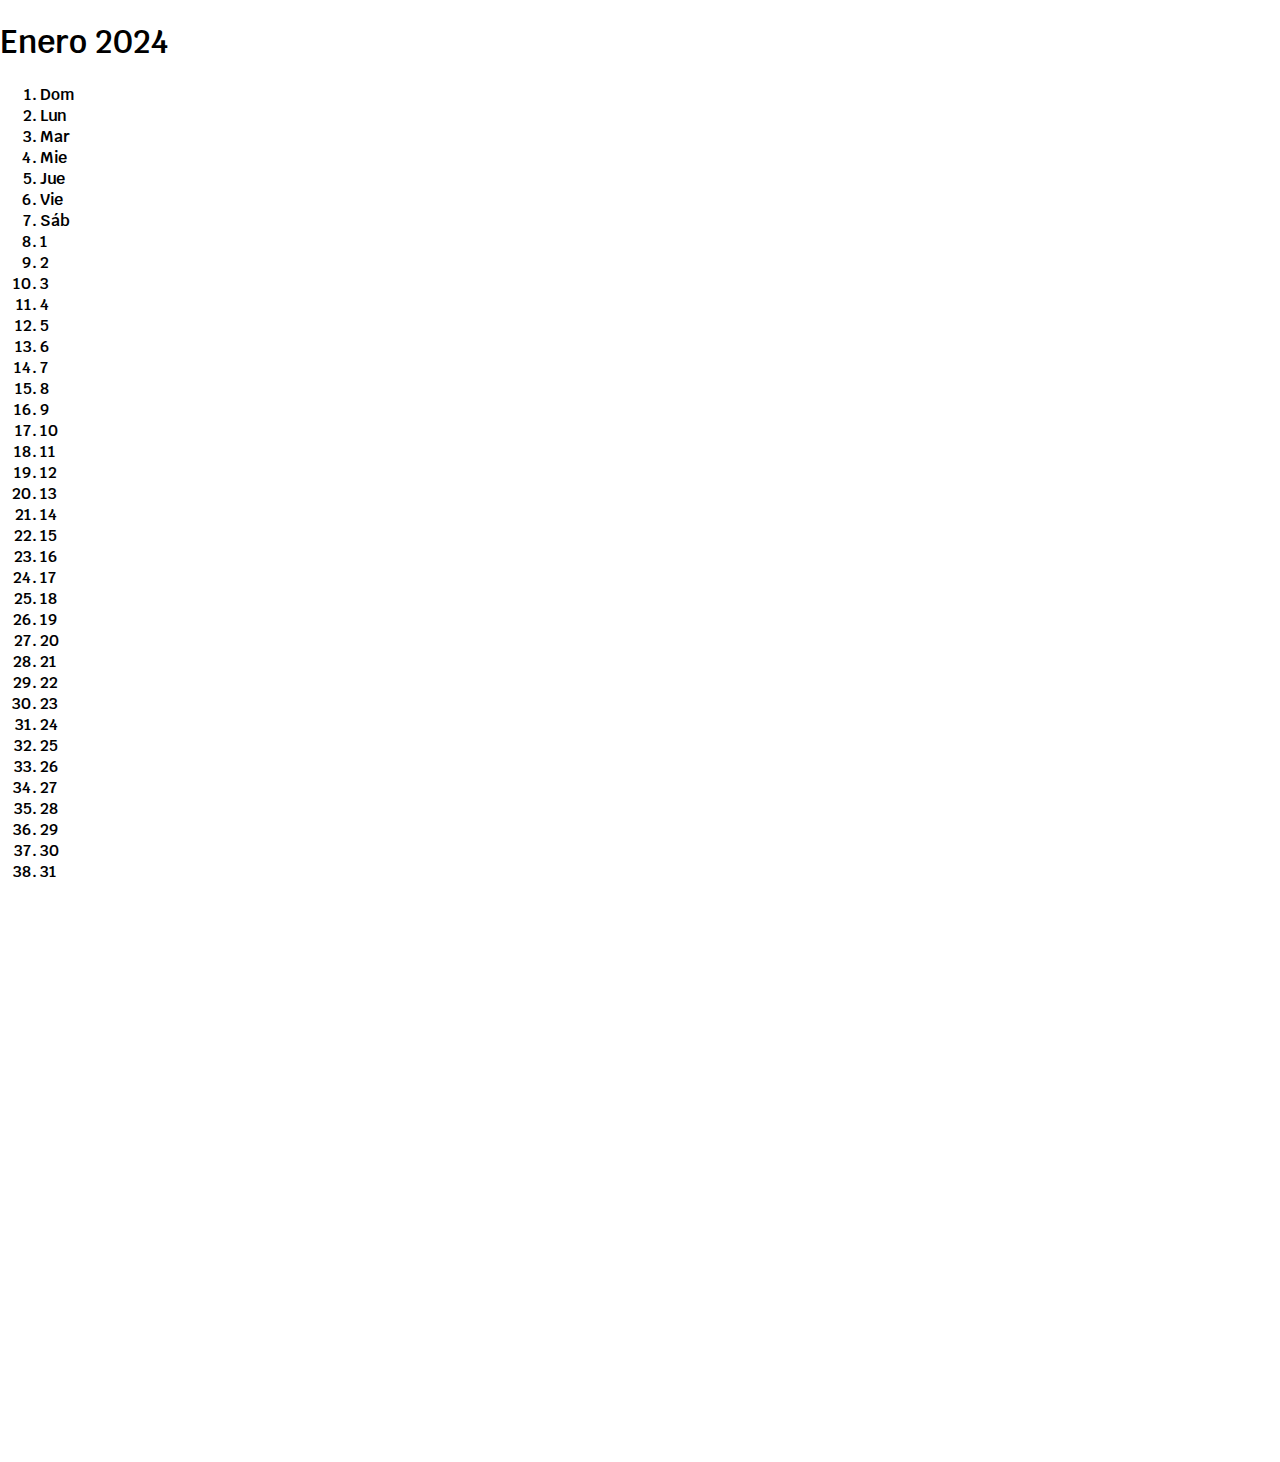
<file: agenda_pac.html>
<!DOCTYPE html>
<html lang="en">
<head>
    <meta charset="UTF-8">
    <meta name="viewport" content="width=device-width, initial-scale=1.0">
    <link rel="stylesheet" href="style.css">
    <title>Agendamiento</title>
</head>

<body>

    <div class="calendario_pac">
        <h1>Enero 2024</h1>
        <table class="table_calendar">
        <ol>
            <li class="day_name">Dom</li>
            <li class="day_name">Lun</li>
            <li class="day_name">Mar</li>
            <li class="day_name">Mie</li>
            <li class="day_name">Jue</li>
            <li class="day_name">Vie</li>
            <li class="day_name">Sáb</li>
            <li class="first_day">1</li>
            <li>2</li>
            <li>3</li>
            <li>4</li>
            <li>5</li>
            <li>6</li>
            <li>7</li>
            <li>8</li>
            <li>9</li>
            <li>10</li>
            <li>11</li>
            <li>12</li>
            <li>13</li>
            <li>14</li>
            <li>15</li>
            <li>16</li>
            <li>17</li>
            <li>18</li>
            <li>19</li>
            <li>20</li>
            <li>21</li>
            <li>22</li>
            <li>23</li>
            <li>24</li>
            <li>25</li>
            <li>26</li>
            <li>27</li>
            <li>28</li>
            <li>29</li>
            <li>30</li>
            <li>31</li>
        </ol>
    </table>
    </div>

</body>
</html>
</file>
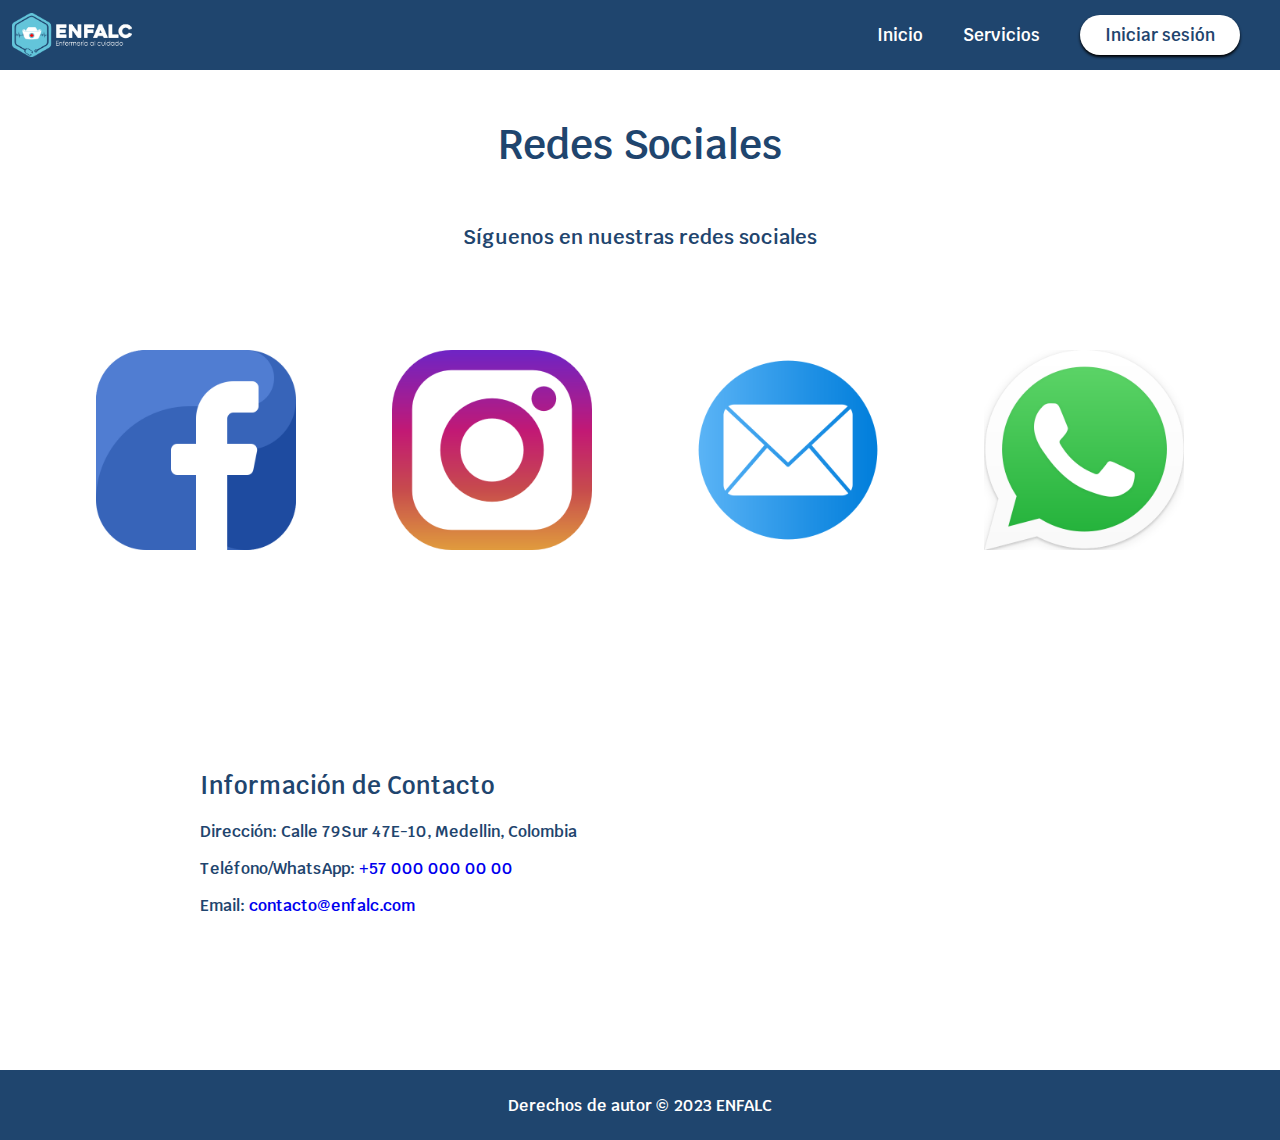
<file: contacto.html>
<!DOCTYPE html>
<html lang="en">

<head>
    <meta charset="UTF-8">
    <meta name="viewport" content="width=device-width, initial-scale=1.0">
    <link rel="stylesheet" href="style.css">
    <link rel="shortcut icon" href="image/logo.png" type="image/x-icon">
    <title>Contacto</title>

</head>

<body>
    <nav>
        <a href="index.html"><img src="image/logo2.png" alt=""></a>
        <ul>
            <li><a href="index.html"><b>Inicio</b></a></li>
            <li><a target="_blank" href="servicios.html"><b>Servicios</b></a></li>
            <li><a href="login.html"><b><button class="button1">Iniciar sesión</button></b></a></li>
        </ul>
    </nav>
    <div class="social_media">
        <h2>Redes Sociales</h2>
        <p>Síguenos en nuestras redes sociales</p>
        <div class="container_6">
            <a href="#" target="_blank"><img
                    src="image/facebook.png" alt="Facebook"></a>
            <a href=# target="_blank"><img
                    src="image/instagram.png" alt="instagram"></a>
            <a href=# target="_blank"><img
                    src="image/correo.png" alt="Gmail"></a>
            <a href=# target="_blank"> <img
                    src="image/whatsapp1.png" alt="WhatsApp"></a>
        </div>
    </div>
    <div class="contact_container">
        <div class="contact_info">
            <h2>Información de Contacto</h2>
            <p>Dirección: Calle 79Sur 47E-10, Medellin, Colombia</p>
            <p>Teléfono/WhatsApp: <a href="tel:+570000000000">+57 000 000 00 00</a></p>
            <p>Email: <a href="mailto:contacto@enfalc.com">contacto@enfalc.com</a></p>
        </div>
    </div>
    <footer>
        <p>Derechos de autor © 2023 ENFALC</p>
    </footer>
</body>

</html>
</file>
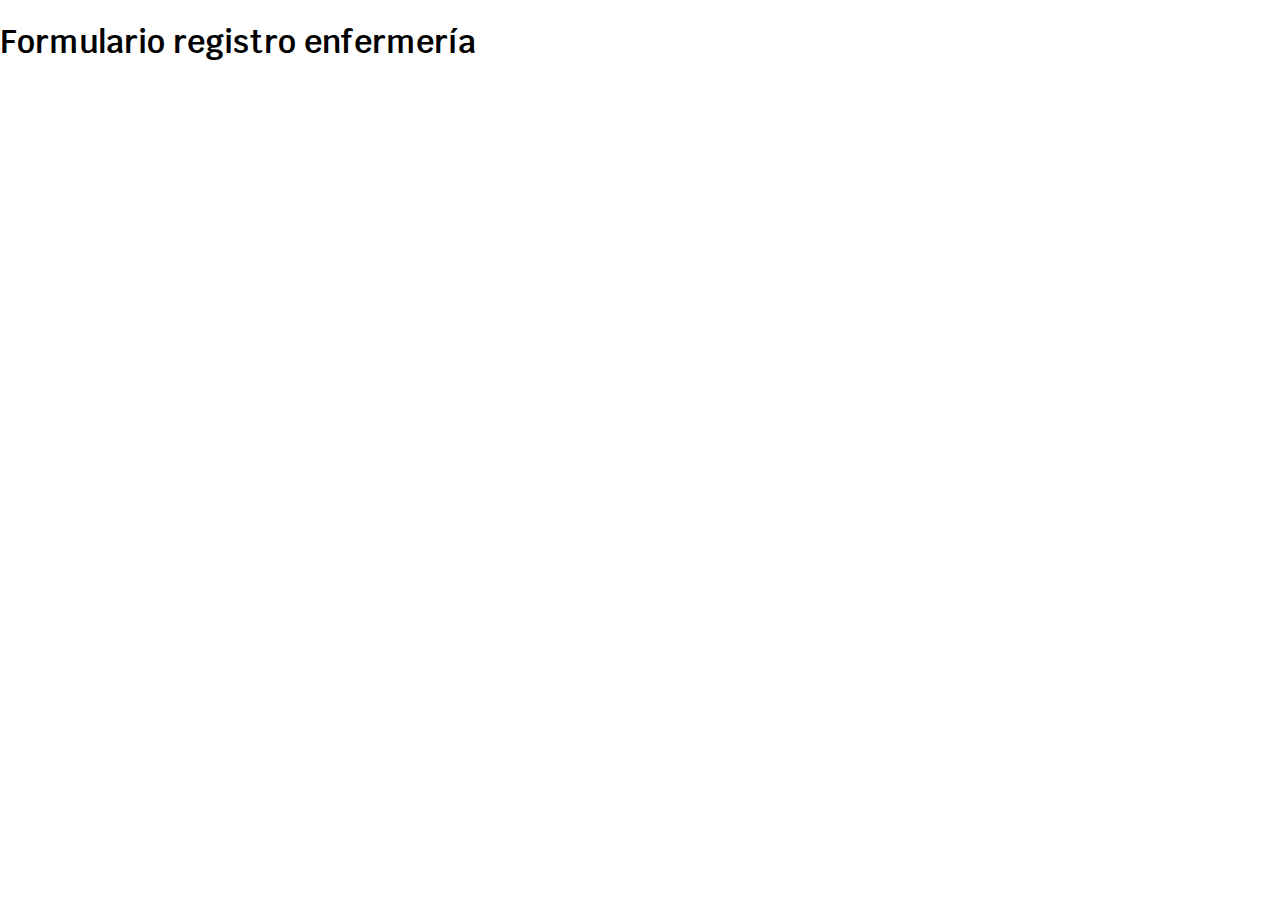
<file: formulario_enf_reg.html>
<!DOCTYPE html>
<html lang="en">
<head>
    <meta charset="UTF-8">
    <meta name="viewport" content="width=device-width, initial-scale=1.0">
    <link rel="shortcut icon" href="/image/logo.png" type="image/x-icon">
    <link rel="stylesheet" href="style.css">
    <link rel="stylesheet" href="registro.css">
    <title>Formulario Enfermería</title>
</head>
<body>

	<h1>Formulario registro enfermería</h1>

</body>
</html>
</file>
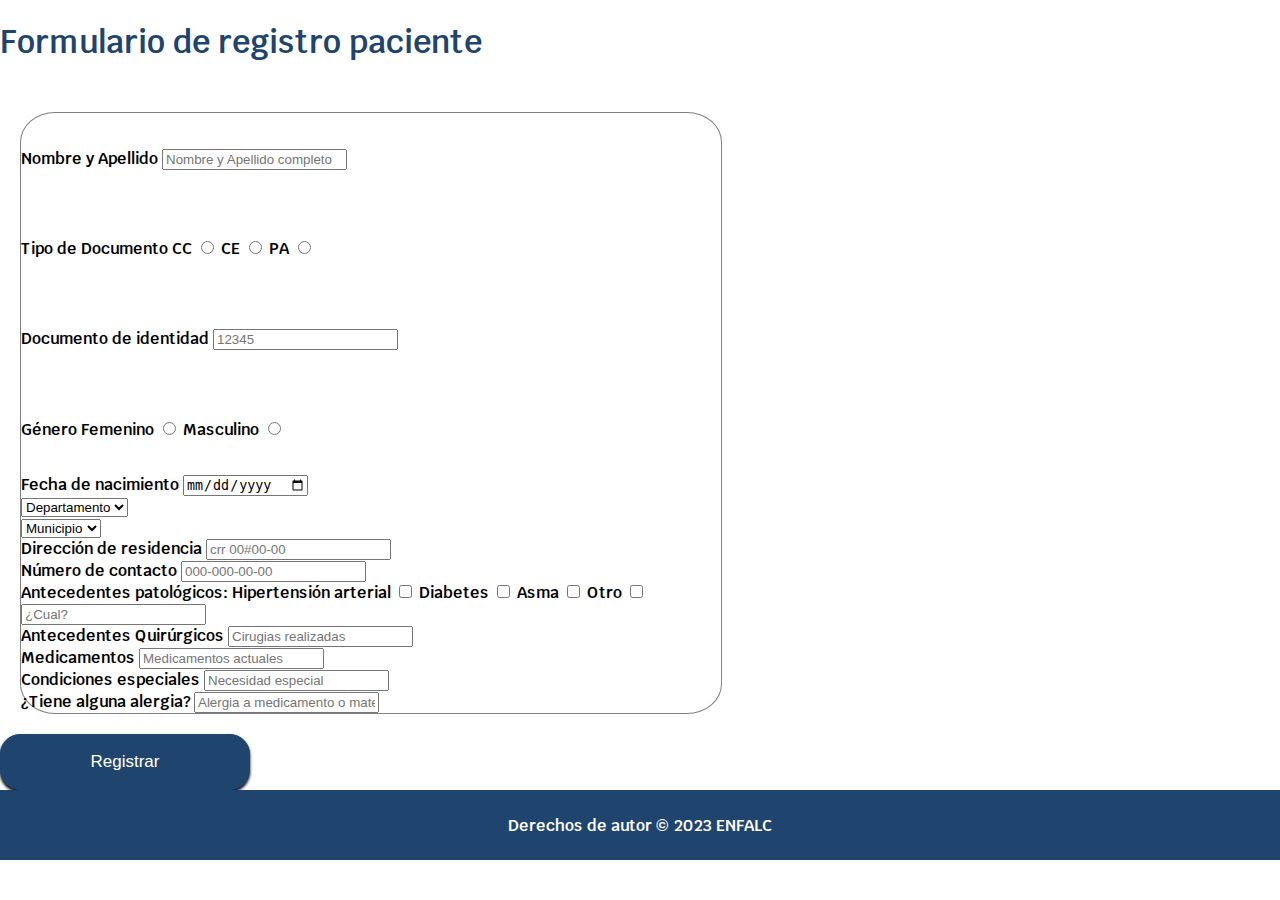
<file: formulario_pac_reg.html>
<!DOCTYPE html>
<html lang="en">
<head>
    <meta charset="UTF-8">
    <meta name="viewport" content="width=device-width, initial-scale=1.0">
    <link rel="shortcut icon" href="/image/logo.png" type="image/x-icon">
    <link rel="stylesheet" href="style.css">
    <link rel="stylesheet" href="registro.css">
    <title>Formulario paciente</title>
</head>
<body>

    <h1 class="title">Formulario de registro paciente</h1>

        <div class="container_7">
            <div class="item_1">
                <label for="name">Nombre y Apellido</label>
                <input type="text" placeholder="Nombre y Apellido completo">
            </div>
            <div class="item_2">
                <label for="t_documento">Tipo de Documento</label>
                <label for="cedula_ciu">CC</label>
                <input type="radio" name="cedula_ciu" id="t_documento">
                <label for="cedula_ext">CE</label>
                <input type="radio" name="cedula_ext" id="t_documento">
                <label for="pasaporte">PA</label>
                <input type="radio" name="pasaporte" id="t_documento">
            </div>
            <div class="item_3">
                <label for="documento">Documento de identidad</label>
                <input type="text" placeholder="12345"> 
            </div>
            <div class="item_4">
                <label for="genero">Género</label>
                <label for="femenino">Femenino</label>
                <input type="radio" name="femenino" id="genero">
                <label for="masculino">Masculino</label>
                <input type="radio" name="masculino" id="genero">
            </div>
            <div class="item_5">
                <label for="f_nac">Fecha de nacimiento</label>
                <input type="date" name="f_nac" id="f_nac">
            </div>
            <div class="item_6">
                <select class="form_select" aria-label="departamento">
                    <option selected>Departamento</option>
                    <option value="antioquia">Antioquia</option>
                    <option value="atlantico">Atlantico</option>
                    <option value="bolivar">Bolivar</option>
                </select>
            </div>
            <div class="item_7">
                <select class="form_select" aria-label="municipio">
                    <option selected>Municipio</option>
                    <option value="medellin">Medellín</option>
                    <option value="sabaneta">Sabaneta</option>
                    <option value="itagui">Itagüi</option>
                </select>
            </div>
            <div class="item_8">
                <label for="direccion">Dirección de residencia</label>
                <input type="text" name="direccion" id="direccion" placeholder="crr 00#00-00">
            </div>
            <div class="item_9">
                <label for="telefono">Número de contacto</label>
                <input type="number" name="telefono" id="telefono" placeholder="000-000-00-00">
            </div>
            <div class="item_10">
                <label for="patologia">Antecedentes patológicos:</label>
                <label for="patologia">Hipertensión arterial</label>
                <input type="checkbox" name="hipertension" id="hipertension">
                <label for="patologia">Diabetes</label>
                <input type="checkbox" name="diabetes" id="diabetes">
                <label for="patologia">Asma</label>
                <input type="checkbox" name="asma" id="asma">
                <label for="patologia">Otro</label>
                <input type="checkbox" name="otro" id="otro">
                <input type="text" name="otro" id="otro" placeholder="¿Cual?">
            </div>
            <div class="item_11">
                <label for="cirugias">Antecedentes Quirúrgicos</label>
                <input type="text" name="cirugias" id="cirugias" placeholder="Cirugias realizadas">
            </div>
            <div class="item_12">
                <label for="medicamentos">Medicamentos</label>
                <input type="text" name="medicamentos" id="medicamentos" placeholder="Medicamentos actuales">
            </div>
            <div class="item_13">
                <label for="condiciones">Condiciones especiales</label>
                <input type="text" name="condiciones" id="condiciones" placeholder="Necesidad especial">
            </div>
            <div class="item_14">
                <label for="alergia">¿Tiene alguna alergia?</label>
                <input type="text" name="alergia" id="alergia" placeholder="Alergia a medicamento o material">
            </div>
        </div>

    <div class="boton2">
        <div class="boton">
            <input type="button" value="Registrar" onclick="loguear()">
        </div>
    </div>

</body>

<footer>
    <p>Derechos de autor © 2023 ENFALC</p>
</footer>

</html>
</file>
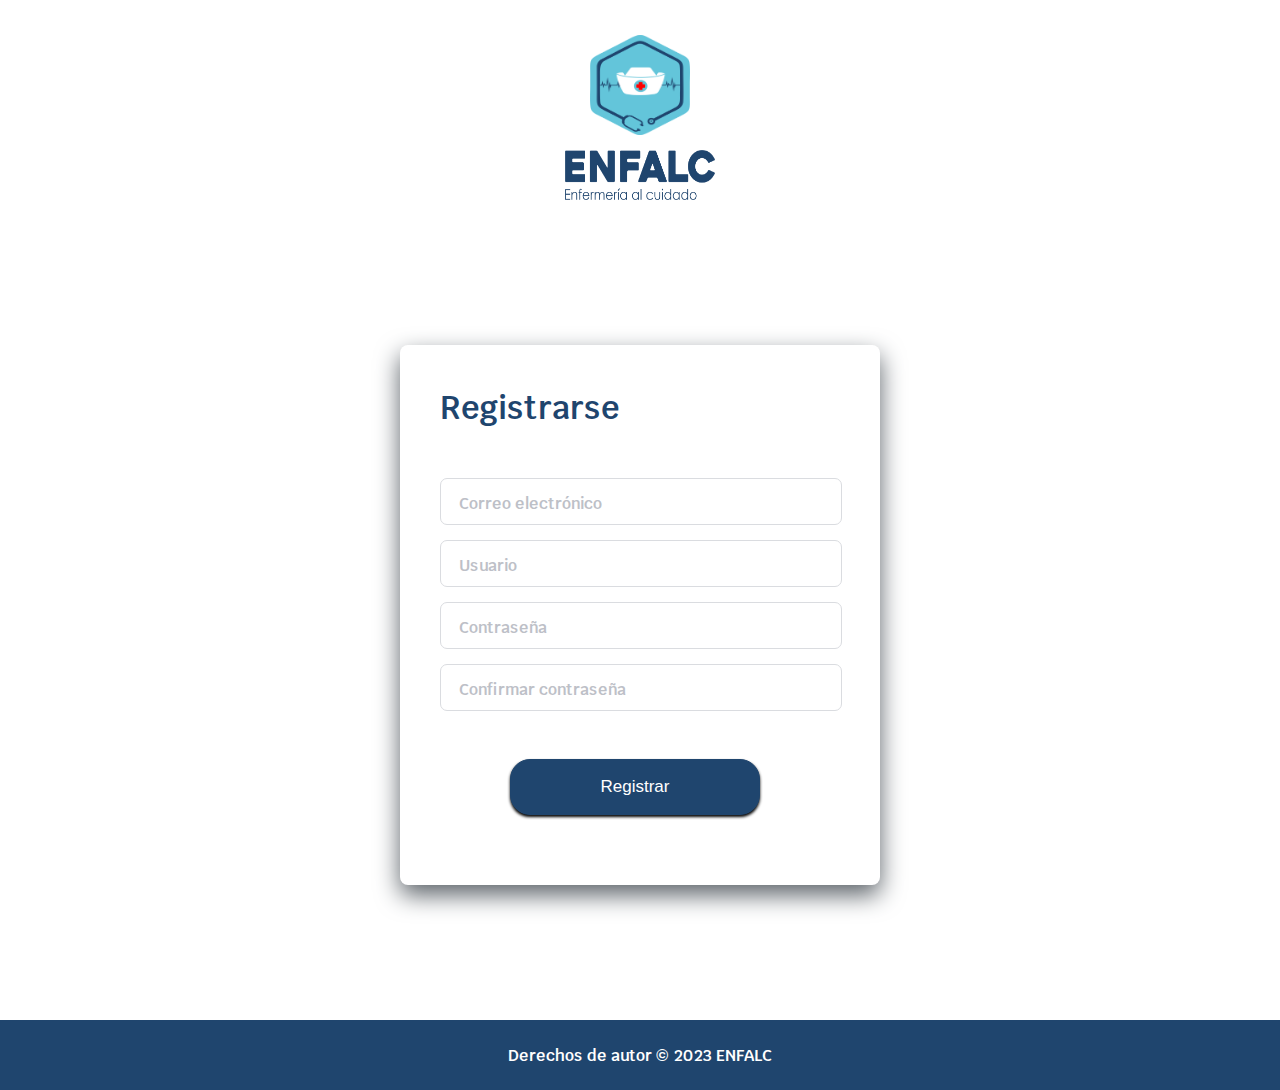
<file: login_enf.html>
<!DOCTYPE html>
<html lang="es">
<head>
    <meta charset="UTF-8">
    <meta name="viewport" content="width=device-width, initial-scale=1.0">
    <link rel="shortcut icon" href="image/logo.png" type="image/x-icon">
    <link rel="stylesheet" href="style.css">
    <link rel="stylesheet" href="registro.css">
    <script src="funciones_login_enf.js"></script>
    <title>Login Enfermería</title>
</head>

<body>

    <div class="encabezado">
        <div class="encabezado2">
            <a href="index.html" target="_blank"><img src="image/logo.png" alt="logo"></a>
        </div>
        <div class="encabezado3">
            <a href="index.html" target="_blank"><img src="image/letrero.png" alt="logotipo"></a>
        </div>
    </div>   
    
    <div class="registro">
        <form action="" class="form">
            <h1 class="title">Registrarse</h1>

            <div class="input_container">
                <input type="email" class="input" placeholder="" id="email">
                <label for="" class="label">Correo electrónico</label>
            </div>

            <div class="input_container">
                <input type="text" class="input" placeholder="" id="usuario">
                <label for="" class="label">Usuario</label>
            </div>

            <div class="input_container">
                <input type="password" class="input" placeholder="" id="password">
                <label for="" class="label">Contraseña</label>
            </div>

            <div class="input_container">
                <input type="password" class="input" placeholder="" id="confirm_password">
                <label for="" class="label">Confirmar contraseña</label>
            </div>

            <div class="boton2">
                <div class="boton">
                    <input type="button" value="Registrar" onclick="loguear()">
                </div>
            </div>
        </form>
    </div>

</body>

<footer>
    <p>Derechos de autor © 2023 ENFALC</p>
</footer>
</html>
</file>
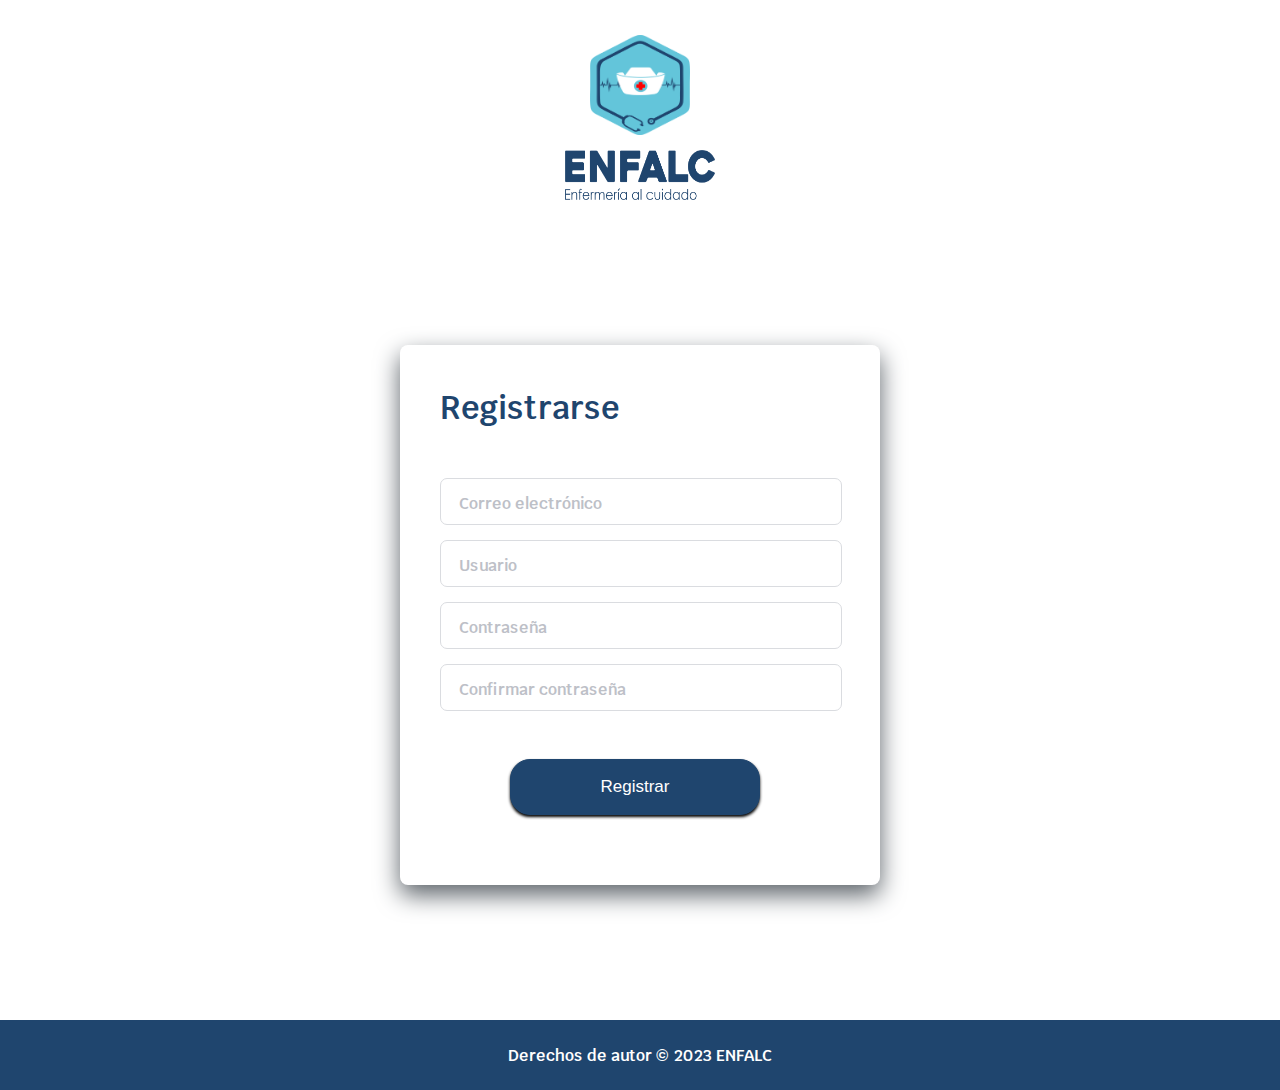
<file: login_paciente.html>
<!DOCTYPE html>
<html lang="es">
<head>
    <meta charset="UTF-8">
    <meta name="viewport" content="width=device-width, initial-scale=1.0">
    <link rel="shortcut icon" href="image/logo.png" type="image/x-icon">
    <link rel="stylesheet" href="style.css">
    <link rel="stylesheet" href="registro.css">
    <script src="funciones_login_p.js"></script>
    <title>Login Paciente</title>
</head>

<body>

    <div class="encabezado">
        <div class="encabezado2">
            <a href="index.html" target="_blank"><img src="image/logo.png" alt="logo"></a>
        </div>
        <div class="encabezado3">
            <a href="index.html" target="_blank"><img src="image/letrero.png" alt="logotipo"></a>
        </div>
    </div>   
    
    <div class="registro">
        <form action="" class="form">
            <h1 class="title">Registrarse</h1>

            <div class="input_container">
                <input type="email" class="input" placeholder="" id="email">
                <label for="" class="label">Correo electrónico</label>
            </div>

            <div class="input_container">
                <input type="text" class="input" placeholder="" id="usuario">
                <label for="" class="label">Usuario</label>
            </div>

            <div class="input_container">
                <input type="password" class="input" placeholder="" id="password">
                <label for="" class="label">Contraseña</label>
            </div>

            <div class="input_container">
                <input type="password" class="input" placeholder="" id="confirm_password">
                <label for="" class="label">Confirmar contraseña</label>
            </div>

            <div class="boton2">
                <div class="boton">
                    <input type="button" value="Registrar" onclick="loguear()">
                </div>
            </div>
        </form>
    </div>

</body>

<footer>
    <p>Derechos de autor © 2023 ENFALC</p>
</footer>
</html>
</file>
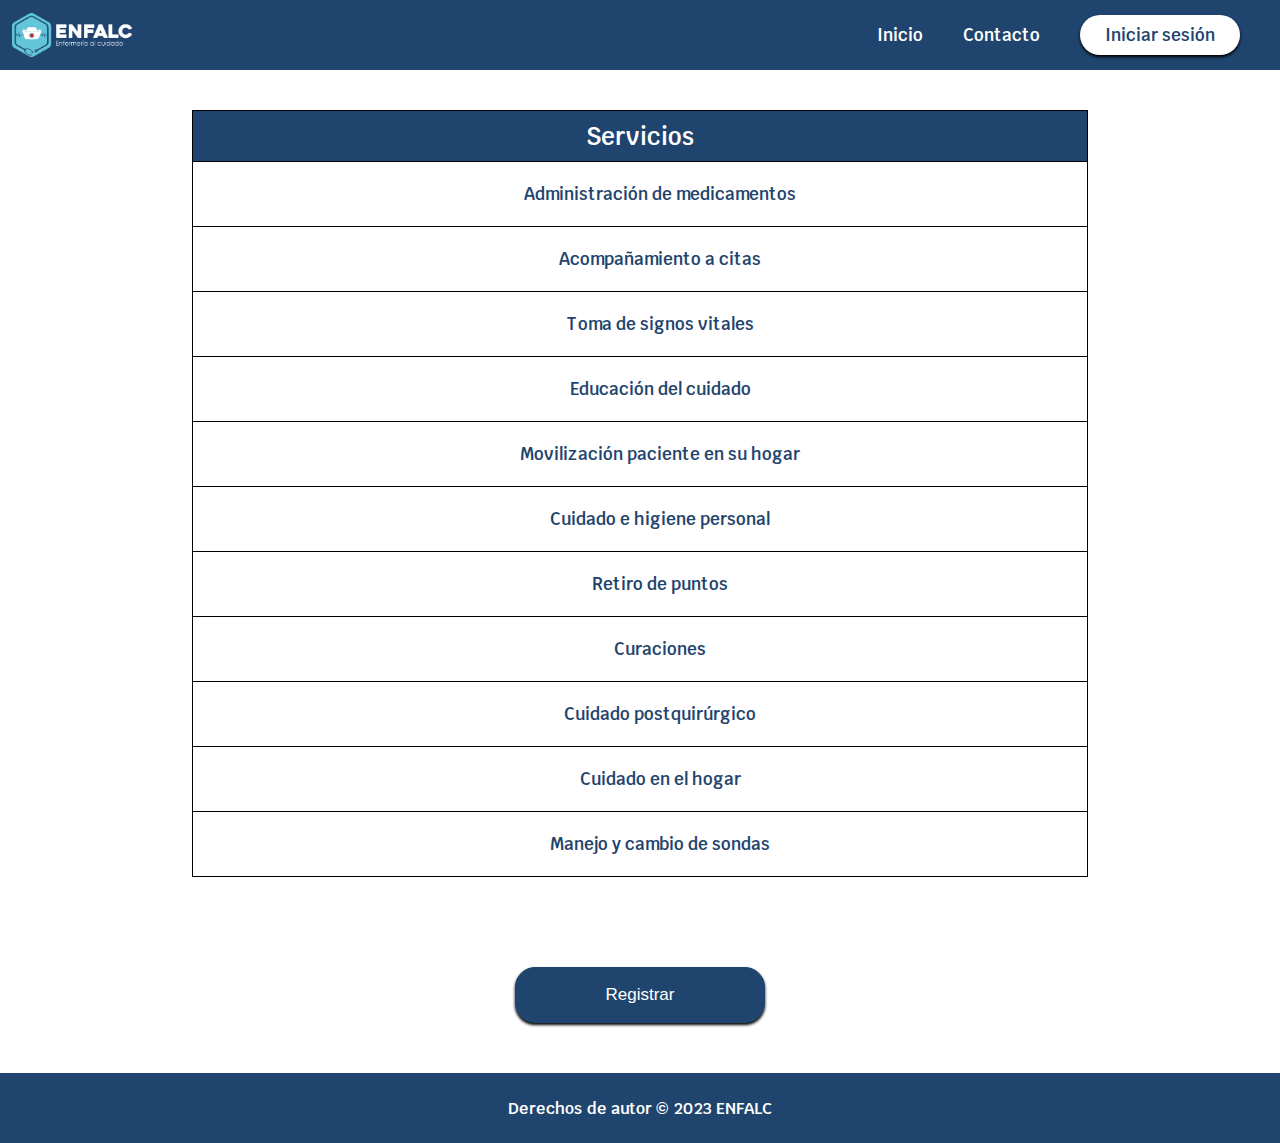
<file: servicios.html>
<!DOCTYPE html>
<html lang="es">

<head>
    <meta charset="UTF-8">
    <meta name="viewport" content="width=device-width, initial-scale=1.0">
    <link rel="stylesheet" href="style.css">
    <link rel="shortcut icon" href="image/logo.png" type="image/x-icon">
    <title>Servicios</title>
</head>

<header>

    <nav>
        <a href="index.html"><img src="image/logo2.png" alt=""></a>
        <ul>
            <li><a href="index.html"><b>Inicio</b></a></li>
            <li><a target="_blank" href="contacto.html"><b>Contacto</b></a></li>
            <li><a href="login.html"><b><button class="button1">Iniciar sesión</button></b></a></li>
        </ul>
    </nav>

</header>

<body>
    <main>
        <section class="tabla">
            <table>
                <thead>
                    <tr>
                        <th>Servicios</th>
                    </tr>
                </thead>
                <tbody>
                    <tr>
                        <td>
                            <ul style="list-style-type: none;">
                                <a href="#" target="_blank">Administración de medicamentos</a>
                            </ul>
                        </td>
                    </tr>
                    <tr>
                        <td>
                            <ul style="list-style-type: none;">
                                <a href="#" target="_blank">Acompañamiento a citas</a>
                            </ul>
                        </td>
                    </tr>
                    <tr>
                        <td>
                            <ul style="list-style-type: none;">
                                <a href="#" target="_blank">Toma de signos vitales</a>
                            </ul>
                        </td>
                    </tr>
                    <tr>
                        <td>
                            <ul style="list-style-type: none;">
                                <a href="#" target="_blank">Educación del cuidado</a>
                            </ul>
                        </td>
                    </tr>
                    <tr>
                        <td>
                            <ul style="list-style-type: none;">
                                <a href="#" target="_blank">Movilización paciente en su hogar</a>
                            </ul>
                        </td>
                    </tr>
                    <tr>
                        <td>
                            <ul style="list-style-type: none;">
                                <a href="#" target="_blank">Cuidado e higiene personal</a>
                            </ul>
                        </td>
                    </tr>
                    <tr>
                        <td>
                            <ul style="list-style-type: none;">
                                <a href="#" target="_blank">Retiro de puntos</a>
                            </ul>
                        </td>
                    </tr>
                    <tr>
                        <td>
                            <ul style="list-style-type: none;">
                                <a href="#" target="_blank">Curaciones</a>
                            </ul>
                        </td>
                    </tr>
                    <tr>
                        <td>
                            <ul style="list-style-type: none;">
                                <a href="#" target="_blank">Cuidado postquirúrgico</a>
                            </ul>
                        </td>
                    </tr>
                    <tr>
                        <td>
                            <ul style="list-style-type: none;">
                                <a href="#" target="_blank">Cuidado en el hogar</a>
                            </ul>
                        </td>
                    </tr>
                    <tr>
                        <td>
                            <ul style="list-style-type: none;">
                                <a href="#" target="_blank">Manejo y cambio de sondas</a>
                            </ul>
                        </td>
                    </tr>
                </tbody>
            </table>
        </section>
        
        <div class="container_5">
            <div class="boton">
                <input type="button" value="Registrar">
            </div>
        </div>

    </main>
    <footer>
        <p>Derechos de autor © 2023 ENFALC</p>
    </footer>
</body>

</html>
</file>
<file: style.css>
@font-face {
    font-family: "fuente_1";
    src: url(/font/Krub-Light.ttf);
}

@font-face {
    font-family: "fuente_2";
    src: url(/font/Krub-Bold.ttf);
}

@font-face {
    font-family: "fuente_3";
    src: url(/font/Krub-SemiBold.ttf);
}

html {
    font-family: "fuente_3";
    box-sizing: border-box;
}

body {
    margin: 0;
    padding: 0;
}

:root {
    --color-primary: #1f456e;
    --color-secondary: #63c5da;
    --color-tertiary: white;
    --color-quaternary: gray;
    --color_five: rgb(219, 221, 225);
}

:root {
    --font-small: 14px;
    --font-medium: 17px;
    --font-large: 20px;
    --font-mlarge: 24px;
    --font-glarge: 32px;
    --font-xlarge: 40px;
}

nav {
    background-color: var(--color-primary);
    width: 100%;
    height: 70px;
    display: flex;
    justify-content: space-between;
    align-items: center;
}

nav ul {
    display: flex;
    flex-direction: row;
    justify-content: center;
    align-items: center;
    text-align: center;
    margin: 0;
}

ul li {
    margin: 0 20px;
    font-size: var(--font-medium);
    text-decoration: none;
    list-style: none;
    color: var(--color-tertiary);
}

a {
    text-decoration: none;
}

a:hover
{
    cursor: pointer;
}

ul li:nth-child(3) {
    margin-right: 40px;
}

nav img {
    width: 120px;
    display: flex;
    margin: 0 12px;
}

nav a {
    text-decoration: none;
    color: var(--color-tertiary);
}

.button1 {
    background-color: var(--color-tertiary);
    color: var(--color-primary);
    font-family: "fuente_3";
    font-size: var(--font-medium);
    height: 40px;
    width: 160px;
}

td ul a {
    color: var(--color-primary);
    font-size: var(--font-medium);
}



button {
    width: 200px;
    height: 60px;
    border-radius: 80px;
    border: none;
    background-color: var(--color-primary);
    color: var(--color-tertiary);
    font-size: var(--font-large);
    margin: 40px 0;
    box-shadow: 0px 2px 3px 0px black;
} 

button:hover
{
    cursor: pointer;
}

.class_header {
    background-image: url(/image/prueba4.jpg);
    width: 100%;
    height: 650px;
    margin: 0px;
    font-size: var(--font-mlarge);
    font-family: "fuente_2";
    color: var(--color-primary);
    background-repeat: no-repeat;
    box-sizing: border-box;
    padding: 80px;
}

.class_header h1 {
    font-size: var(--font-xlarge);
    margin-bottom: 120px;
}

.container_1 {
    width: 100%;
    height: 450px;
    display: flex;
    justify-content: space-around;
    align-items: center;
    box-sizing: border-box;
}

.imagen_1 {
    width: 20%;
    float: right;
}

.div_1 {
    width: 60%;
}

.div_1 h3 {
    color: var(--color-primary);
}

.div_1 p {
    color: var(--color-primary);
    margin-top: 20px;
}

.div_1 h3 {
    font-family: "fuente_2";
    font-size: var(--font-mlarge);
    margin-bottom: 80px;
}

.container_2 {
    width: 100%;
    height: 400px;
    background-color: var(--color-primary);
    box-sizing: border-box;
    padding: 20px;
    display: flex;
    justify-content: center;
    align-items: center;
    gap: 5%;
}

.image1 {
    width: 30%;
    height: 40%px;
    float: left;
}

.div_2 {
    width: 60%;
    color: var(--color-tertiary);
}

.div_2 h2 {
    font-size: var(--font-xlarge);
    margin-top: 0;
}

.container_3 {
    width: 100%;
    height: 700px;
    display: flex;
    justify-content: center;
    align-items: center;
    flex-direction: column;

}

.container_3 h2 {
    color: var(--color-primary);
    font-size: var(--font-xlarge);

}

.image_2 {
    display: flex;
    justify-content: center;
    gap: 8%;
}

.container_3 img {
    width: 15%;
    margin: 25px 0;
}

.container_4 {
    background-color: var(--color-primary);
    color: var(--color-tertiary);
    width: 100%;
    height: 450px;
    display: flex;
    align-items: center;
    justify-content: space-around;
}

.div_3 {
    width: 40%;
}

.div_3 img {
    width: 40%;
    margin: 30px;
}

.div_3
{
    display: flex;
    justify-content: center;
    align-items: center;
}

.div_4 {
    display: flex;
    justify-content: start;
    align-items: center;
    flex-direction: column;
}

.div_4 h2 {
    font-size: var(--font-xlarge);
}

table {
    width: 70%;
    height: 500px;
    border-collapse: collapse;
    justify-content: center;
    text-align: center;
    margin: 40px;
}

th,
td {
    border: 1px solid black;
    padding: 5px;
}

th {
    height: 40px;
    font-size: var(--font-mlarge);
}

thead {
    font-size: 18px;
    background-color: #1f456e;
    font-weight: bold;
    color: #fff;
}

caption {
    font-size: 20px;
}

.tabla {
    display: flex;
    justify-content: center;
}

.boton p {
    color: white;
    font-size: var(--font-medium);
}

.boton input{
    color: white;
    font-size: var(--font-medium);
    background-color: var(--color-primary);
    width: 250px;
    height: 56px;
    border: 1px solid var(--color-primary);
    border-radius: 20px;
    box-shadow: 0px 2px 3px 0px black;
    text-align: center;
    margin: 50px;
    display: flex;
    justify-content: center;
}

.boton :hover
{
    background-color: #275485;
    cursor: pointer;
}

.container_5 {
    display: flex;
    justify-content: center;
    align-items: center;
}
.boton2 input {
    display: flex;
    justify-content: center;
    align-items: center;
    margin: 0;
}

.social_media {
    width: 100%;
    height: 500px;
    display: flex;
    justify-content: center;
    flex-direction: column;
    color: var(--color-primary);
    text-align: center;
}

.social_media h2 {
    font-size: var(--font-xlarge);
    text-align: center;
}

.container_6 {
    width: 100%;
    display: flex;
    justify-content: space-evenly;
}

.container_6 img {
    width: 200px;
    margin-top: 80px;
}

.social_media p {
    font-size: var(--font-large);
}

.contact_info {
    color: var(--color-primary);
}

.contact_container {
    height: 100px;
    margin: 200px;
}

footer {
    background-color: var(--color-primary);
    width: 100%;
    height: 70px;
    display: flex;
    justify-content: center;
    text-align: center;
    align-items: center;
    color: var(--color-tertiary);
}
</file>
<file: registro.css>
body .encabezado
{
    display: flex;
    flex-direction: column;
    align-items: center;
    justify-content: center;
    margin: 30px 0 0 0;
}

.encabezado2 img
{
    width: 100px;
    height: 100px;
    margin: 5px;
}

.encabezado3 img
{
    width: 150px;
    height: 50px;
    margin: 5px;
}

div .registro
{
    box-sizing: border-box;
    margin: 0;
    padding: 0;
    background-color: white;
}

.registro 
{
    display: flex;
    justify-content: center;
    align-items: center;
    height: 90vh;
}

.form 
{
    background-color: white;
    width: 400px;
    border-radius: 8px;
    padding: 20px 40px;
    box-shadow: 0 10px 25px rgba(92, 99, 105);
}

.title 
{
    font-size: var(--font-glarge);
    color: var(--color-primary);
    margin-bottom: 50px;
}

.input_container 
{
    position: relative;
    height: 45px;
    width: 90%;
    margin-bottom: 17px;
}


.input 
{
    position: absolute;
    top: 0px;
    left: 0px;
    height: 100%;
    width: 100%;
    border: 1px solid #DADCE0;
    border-radius: 7px;
    font-size: 16px;
    padding: 0 20px;
    outline: none;
    background: none;
    z-index: 1;
}

.label 
{
    position: absolute;
    top: 15px;
    left: 15px;
    padding: 0 4px;
    background-color: white;
    color: rgb(189, 192, 199);
    font-size: 16px;
    transition: 0.5s;
    z-index: 0;
}

.registro .boton
{
    margin: 50px 70px;
}

.input:focus + .label 
{
    top: -7px;
    left: 3px;
    z-index: 10;
    font-size: 14px;
    font-weight: 600;
    color: var(--color-primary);
} 

.input:focus 
{
    border: 2px solid var(--color-primary);
}

.input:not(:placeholder-shown)+ .label
{
    top: -7px;
    left: 3px;
    z-index: 10;
    font-size: 14px;
    font-weight: 600;
}

input[type=number]::-webkit-inner-spin-button, 
input[type=number]::-webkit-outer-spin-button 
{ 
    -webkit-appearance: none; 
    margin: 0; 
}

.container_7{
    align-items: center;
    justify-content: center;
}

.container_7{
    display: grid;
    grid-template-rows: 0.5fr 0.5fr 0.5fr 0.5fr;
}

.container_7{
    border: 1.5px solid var(--color-quaternary);
    border-radius: 5%;
    width: 700px;
    height: 600px;
    margin: 20px 20px;
}

.container_7 .item_1 .input{
    width: 20px;
    height: 20px;
}
</file>
